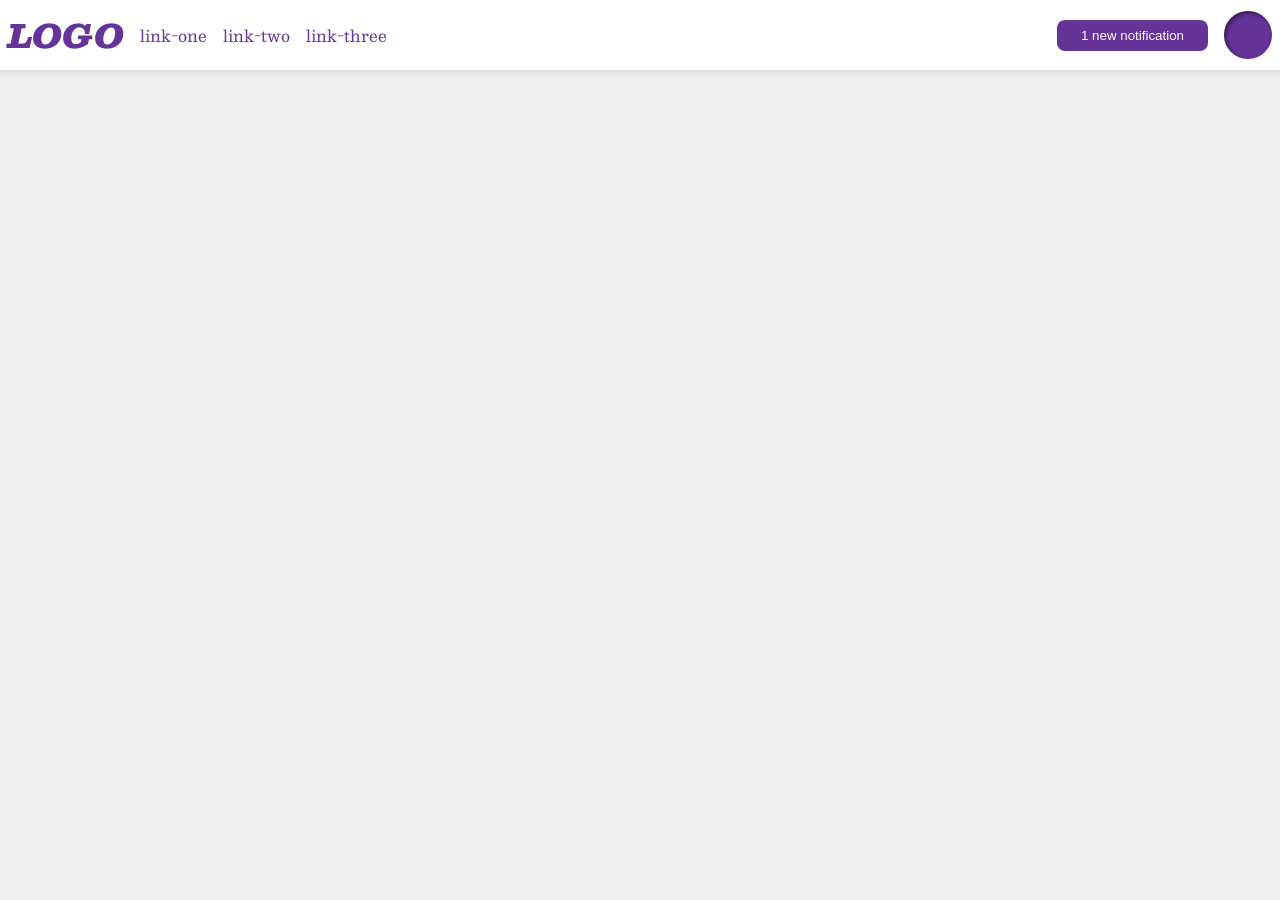
<file: foundations/flex/03-flex-header-2/index.html>
<!DOCTYPE html>
<html lang="en">
  <head>
    <meta charset="UTF-8">
    <meta http-equiv="X-UA-Compatible" content="IE=edge">
    <meta name="viewport" content="width=device-width, initial-scale=1.0">
    <title>Flex Header 2</title>
    <link rel="stylesheet" href="style.css">
  </head>
  <body>
    <div class="header">
      <div class="left-side">
        <div class="logo">
        LOGO
      </div>
      <ul class="links">
        <li><a href="https://google.com">link-one</a></li>
        <li><a href="https://google.com">link-two</a></li>
        <li><a href="https://google.com">link-three</a></li>
      </ul>

      </div>

      
      <div class="right-side">
        <button class="notifications">
        1 new notification
      </button>
      <div class="profile-image"></div>
      </div>
      
      
    </div>
  </body>
</html>
</file>
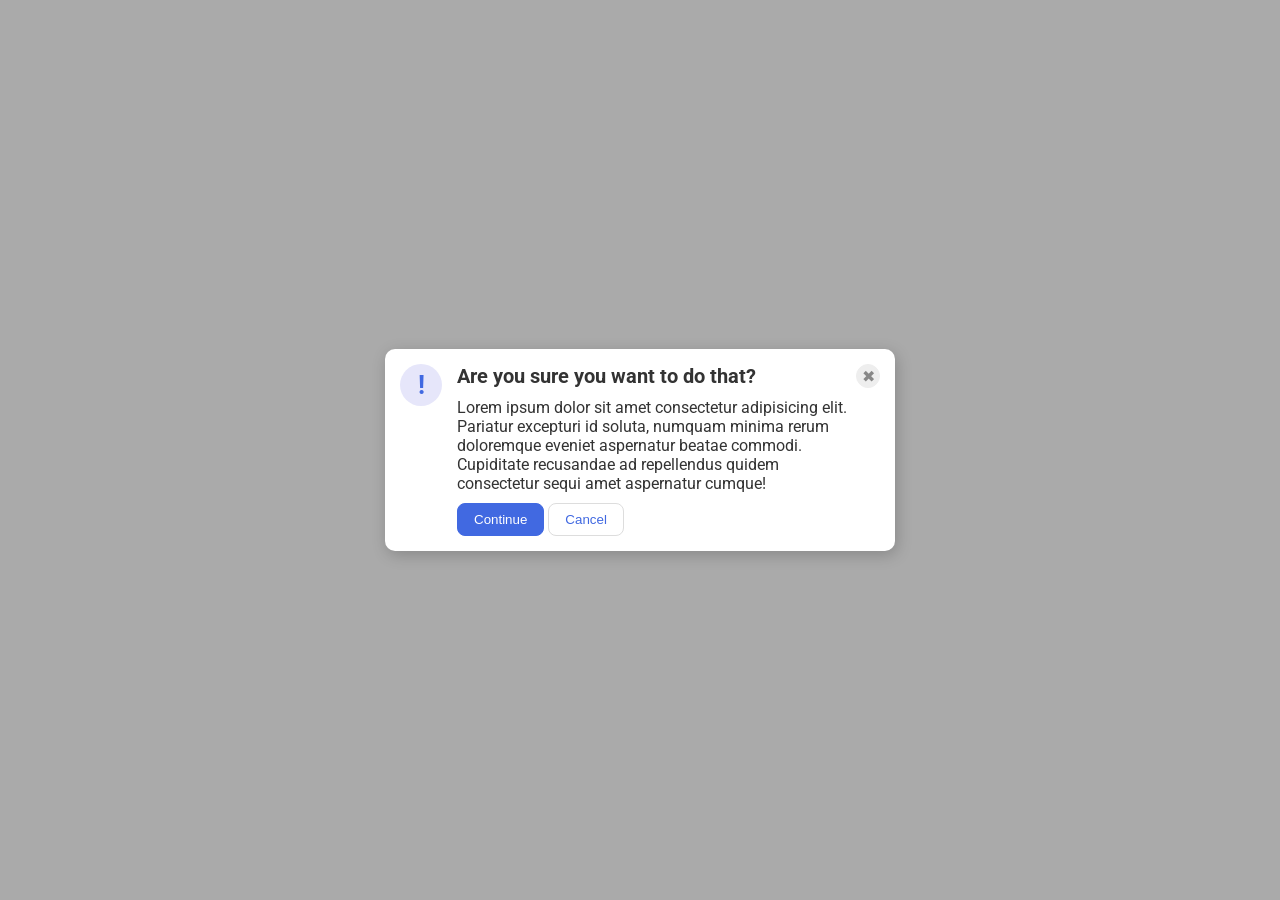
<file: foundations/flex/05-flex-modal/index.html>
<!DOCTYPE html>
<html lang="en">
  <head>
    <meta charset="UTF-8">
    <meta http-equiv="X-UA-Compatible" content="IE=edge">
    <meta name="viewport" content="width=device-width, initial-scale=1.0">
    <link rel="stylesheet" href="style.css">
    <title>Modal</title>
  </head>
  <body>
    <div class="modal">
      <div class="icon">!</div>
      
     
      <div class="middle">
      
        <div class="header"><strong>Are you sure you want to do that?</strong></div>
  
        <div class="text">Lorem ipsum dolor sit amet consectetur adipisicing elit. Pariatur excepturi id soluta, numquam minima rerum doloremque eveniet aspernatur beatae commodi. Cupiditate recusandae ad repellendus quidem consectetur sequi amet aspernatur cumque!</div>

        <div class="button-row">
          <button class="continue">Continue</button>
          <button class="cancel">Cancel</button>
        </div>
      </div>
      <button class="close-button">✖</button>
      
    
    </div>

     
      
      
    </div>
  </body>
</html>
</file>
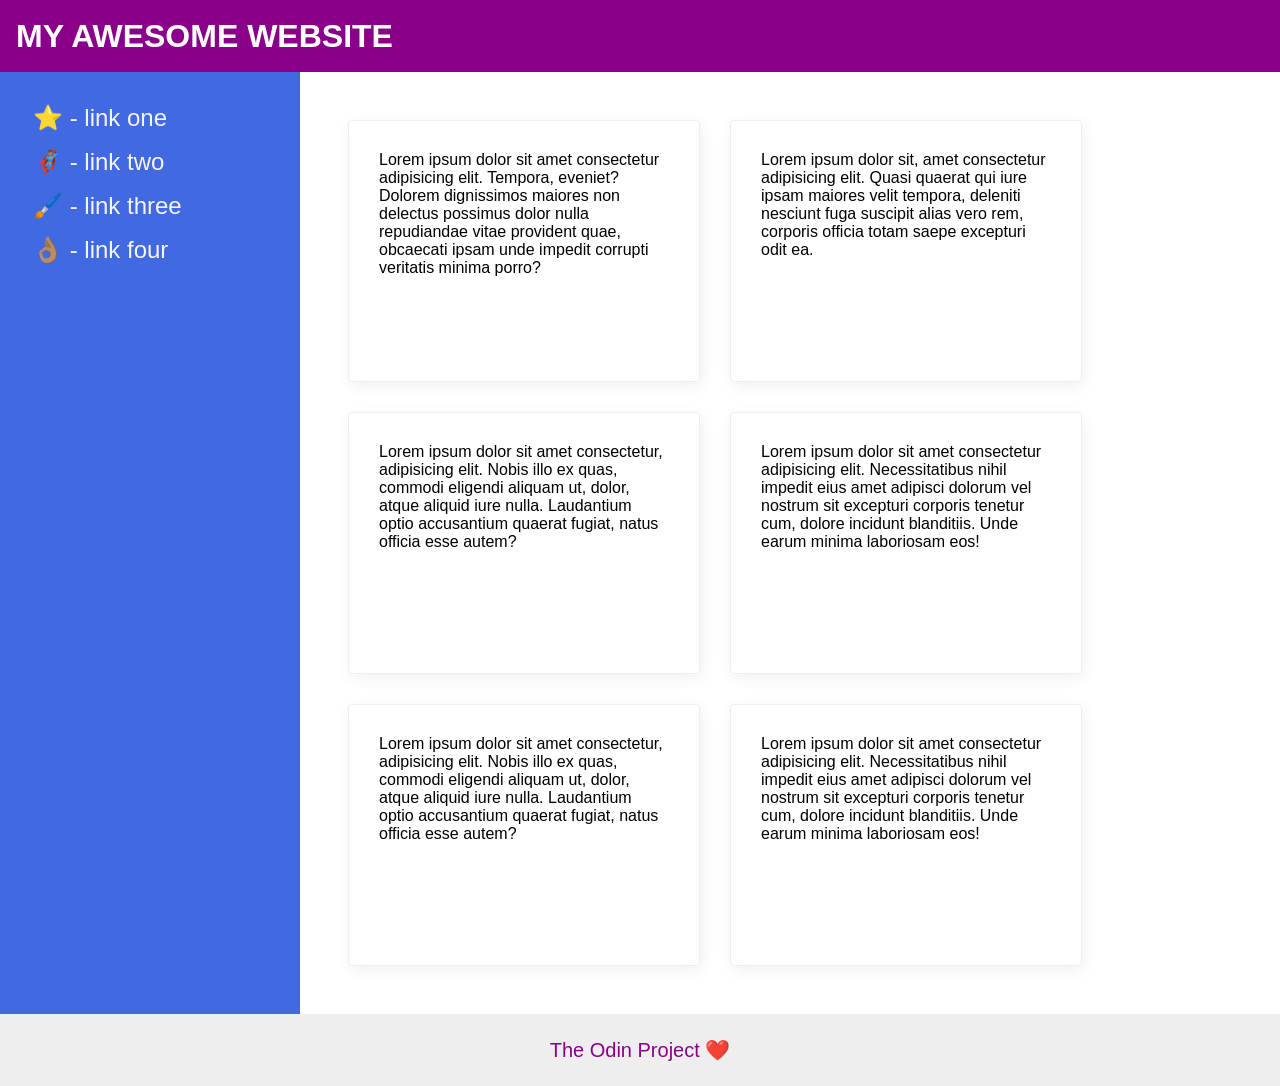
<file: foundations/flex/07-flex-layout-2/index.html>
<!DOCTYPE html>
<html lang="en">
  <head>
    <meta charset="UTF-8">
    <meta http-equiv="X-UA-Compatible" content="IE=edge">
    <meta name="viewport" content="width=device-width, initial-scale=1.0">
    <title>The Holy Grail</title>
    <link rel="stylesheet" href="style.css">
  </head>
  <body>
    <div class="header">
      <h1>MY AWESOME WEBSITE</h1>
      
    </div>
    <div class="container">
      <div class="sidebar">
      <ul>
        <li><a href="#">⭐ - link one</a></li>
        <li><a href="#">🦸🏽‍♂️ - link two</a></li>
        <li><a href="#">🖌️ - link three</a></li>
        <li><a href="#">👌🏽 - link four</a></li>
      </ul>
    </div>

    <div class="card-bar"><div class="card ">Lorem ipsum dolor sit amet consectetur adipisicing elit. Tempora, eveniet? Dolorem dignissimos maiores non delectus possimus dolor nulla repudiandae vitae provident quae, obcaecati ipsam unde impedit corrupti veritatis minima porro?</div>
    <div class="card">Lorem ipsum dolor sit, amet consectetur adipisicing elit. Quasi quaerat qui iure ipsam maiores velit tempora, deleniti nesciunt fuga suscipit alias vero rem, corporis officia totam saepe excepturi odit ea.</div>
    <div class="card">Lorem ipsum dolor sit amet consectetur, adipisicing elit. Nobis illo ex quas, commodi eligendi aliquam ut, dolor, atque aliquid iure nulla. Laudantium optio accusantium quaerat fugiat, natus officia esse autem?</div>
    <div class="card">Lorem ipsum dolor sit amet consectetur adipisicing elit. Necessitatibus nihil impedit eius amet adipisci dolorum vel nostrum sit excepturi corporis tenetur cum, dolore incidunt blanditiis. Unde earum minima laboriosam eos!</div>
    <div class="card">Lorem ipsum dolor sit amet consectetur, adipisicing elit. Nobis illo ex quas, commodi eligendi aliquam ut, dolor, atque aliquid iure nulla. Laudantium optio accusantium quaerat fugiat, natus officia esse autem?</div>
    <div class="card">Lorem ipsum dolor sit amet consectetur adipisicing elit. Necessitatibus nihil impedit eius amet adipisci dolorum vel nostrum sit excepturi corporis tenetur cum, dolore incidunt blanditiis. Unde earum minima laboriosam eos!</div></div>
    </div>
    
    
    
    <div class="footer">
      The Odin Project ❤️
    </div>
  </body>
</html>
</file>
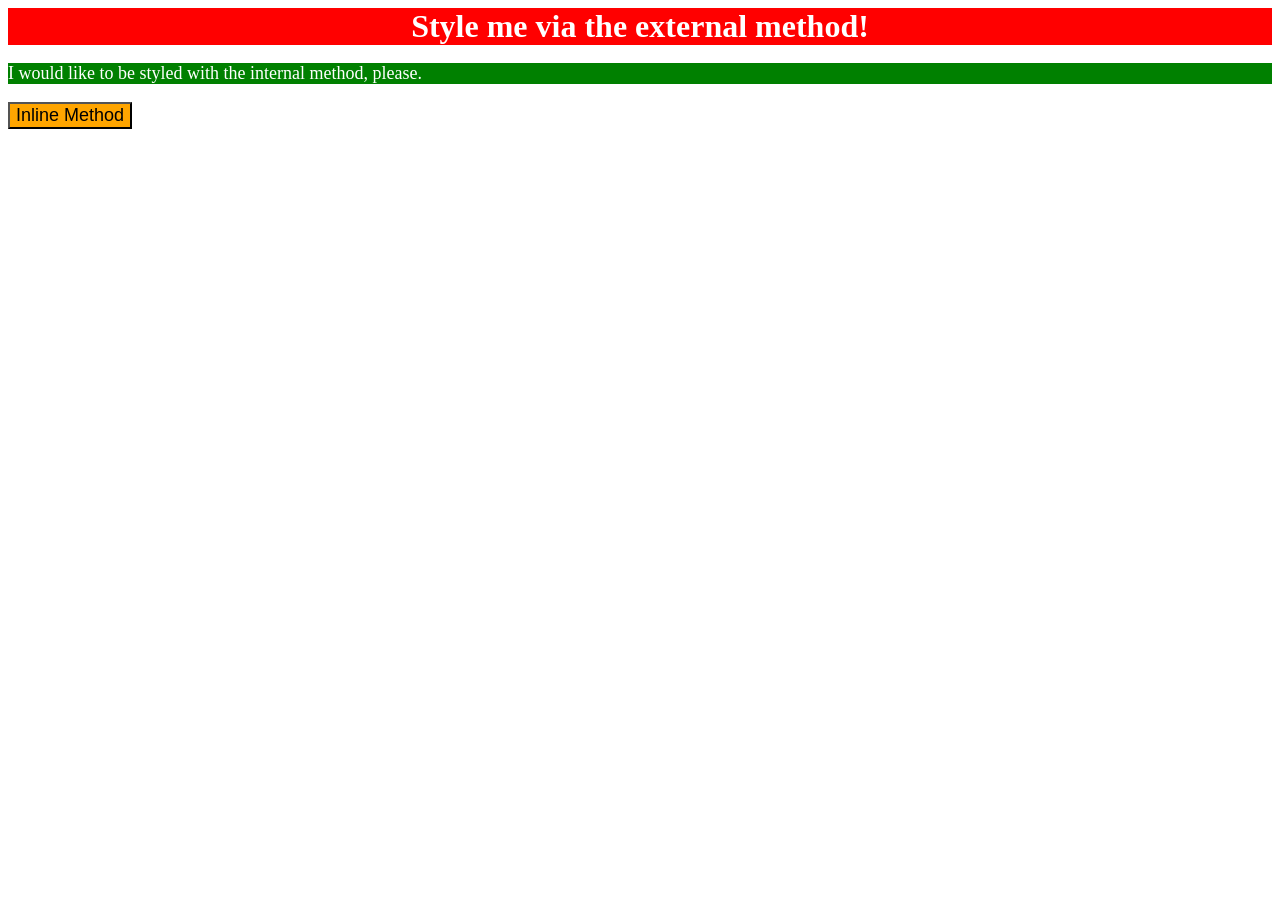
<file: foundations/intro-to-css/01-css-methods/index.html>
<!DOCTYPE html>
<html lang="en">
  <head>
    <meta charset="UTF-8">
    <meta http-equiv="X-UA-Compatible" content="IE=edge">
    <meta name="viewport" content="width=device-width, initial-scale=1.0">
    <title>Methods for Adding CSS</title>
  </head>
  <body>
    <div style="background-color: red;
    color: white;
    font-size: 32px;
    text-align: center;
    font-weight: bold;">Style me via the external method!</div>
    <p style="background-color: green;
    color: white;
    font-size: 18px;">I would like to be styled with the internal method, please.</p>
    <button style="background-color: orange;
    font-size: 18px;">Inline Method</button>
  </body>
</html>
</file>
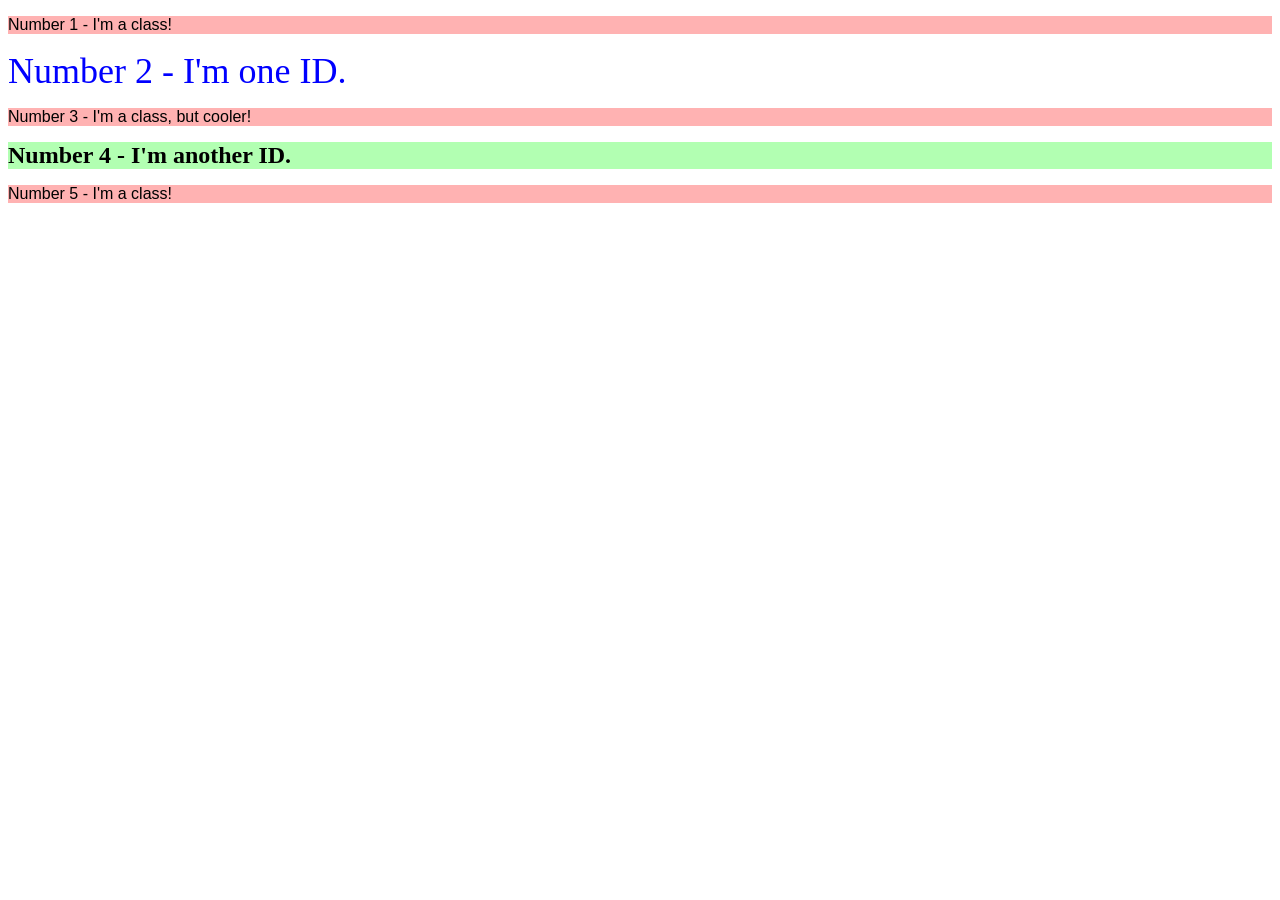
<file: foundations/intro-to-css/02-class-id-selectors/index.html>
<!DOCTYPE html>
<html lang="en">
  <head>
    <meta charset="UTF-8">
    <meta http-equiv="X-UA-Compatible" content="IE=edge">
    <meta name="viewport" content="width=device-width, initial-scale=1.0">
    <title>Class and ID Selectors</title>
    <link rel="stylesheet" href="style.css">
  </head>
  <body>
    <p class="pink" >Number 1 - I'm a class!</p>
    <div id="two">Number 2 - I'm one ID.</div>
    <p class="pink" class="purple">Number 3 - I'm a class, but cooler!</p>
    <div id="four">Number 4 - I'm another ID.</div>
    <p class="pink">Number 5 - I'm a class!</p>
  </body>
</html>
</file>
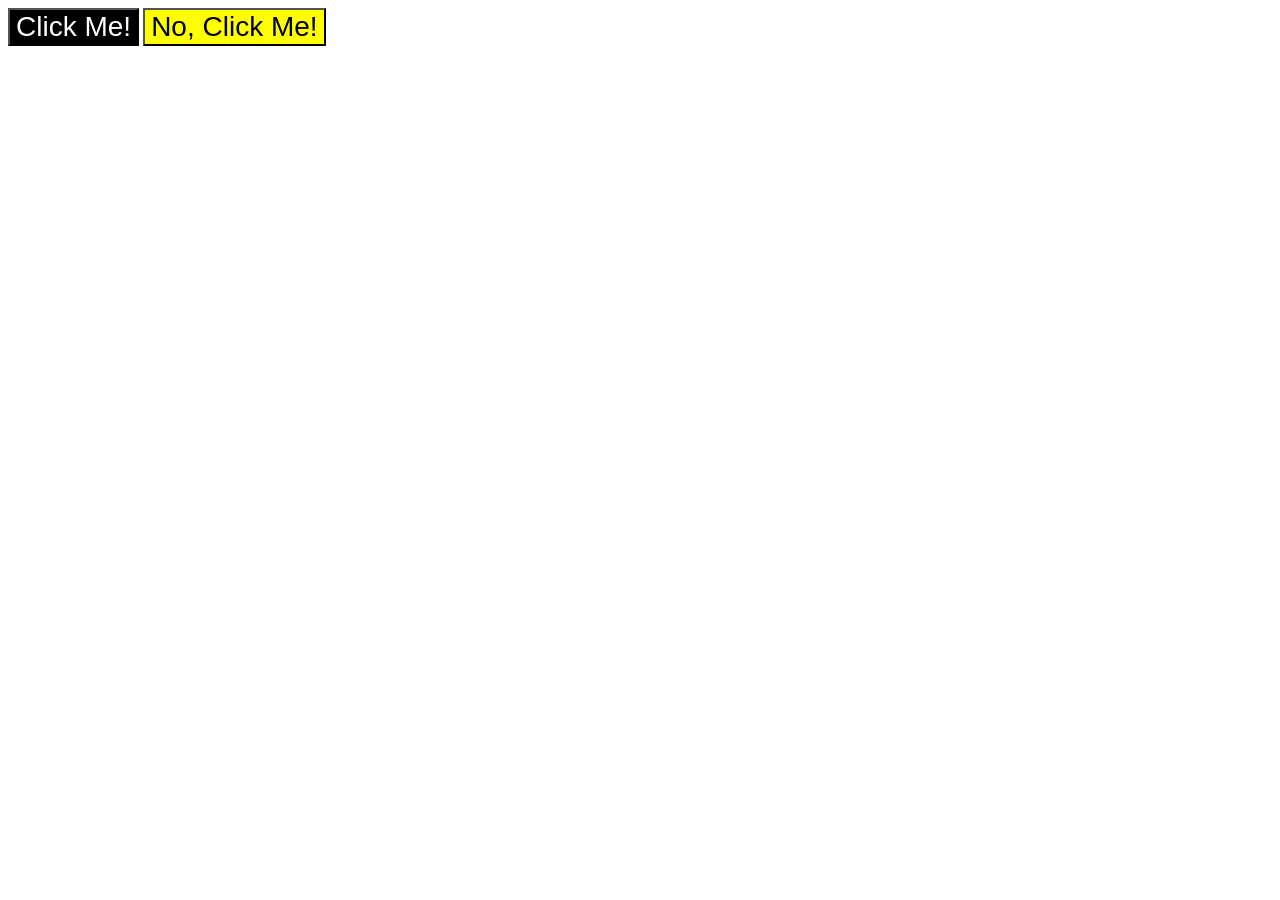
<file: foundations/intro-to-css/03-grouping-selectors/index.html>
<!DOCTYPE html>
<html lang="en">
  <head>
    <meta charset="UTF-8">
    <meta http-equiv="X-UA-Compatible" content="IE=edge">
    <meta name="viewport" content="width=device-width, initial-scale=1.0">
    <title>Grouping Selectors</title>
    <link rel="stylesheet" href="style.css">
  </head>
  <body>
    <button class = "black" >Click Me!</button>
    <button class = "yellow" >No, Click Me!</button>
  </body>
</html>
</file>
<file: foundations/flex/03-flex-header-2/style.css>
/* this is some magical font-importing.  
you'll learn about it later. */
@import url('https://fonts.googleapis.com/css2?family=Besley:ital,wght@0,400;1,900&display=swap');

body {
  margin: 0;
  background: #eee;
  font-family: Besley, serif;
}

.header {
  background: white;
  border-bottom: 1px solid #ddd;
  box-shadow: 0 0 8px rgba(0,0,0,.1);
  display: flex;
  justify-content: space-between;
  align-items: center;
  padding: 8px;

  
}

.profile-image {
  background: rebeccapurple;
  box-shadow: inset 2px 2px 4px rgba(0,0,0,.5);
  border-radius: 50%;
  width: 48px;
  height:  48px;
}

.logo {
  color: rebeccapurple;
  font-size: 32px;
  font-weight: 900;
  font-style: italic;
  
}

button {
  border: none;
  border-radius: 8px;
  background: rebeccapurple;
  color: white;
  padding: 8px 24px;
}

a {
  /* this removes the line under our links */
  text-decoration: none;
  color: rebeccapurple;
}

ul {
  list-style-type: none;
  display: flex;
  gap: 16px;
  margin: 0;
  padding: 0;w

}

.left-side, .right-side{
  display: flex;
  gap: 16px;
  align-items: center;
}
</file>
<file: foundations/flex/05-flex-modal/style.css>
@import url('https://fonts.googleapis.com/css2?family=Roboto:wght@400;700&display=swap');

html, body {
  height: 100%;
}

body {
  font-family: Roboto, sans-serif;
  margin: 0;
  background: #aaa;
  color: #333;
  /* I'll give you this one for free lol */
  display: flex;
  align-items: center;
  justify-content: center;
}

.modal {
  background: white;
  width: 480px;
  border-radius: 10px;
  box-shadow: 2px 4px 16px rgba(0,0,0,.2); 
  display: flex;
  justify-content: center;
  padding: 15px;
}

.icon {
  color: royalblue;
  font-size: 26px;
  font-weight: 700;
  background: lavender;
  width: 42px;
  height: 42px;
  border-radius: 50%;
  display: flex;
  align-items: center;
  justify-content: center;
  flex-shrink: 0;
}

.close-button {
  background: #eee;
  border-radius: 50%;
  color: #888;
  font-weight: 400;
  font-size: 16px;
  height: 24px;
  width: 24px;
  display: flex;
  align-items: center;
  justify-content: center;
  border: 1px solid #eee;
  padding: 0;
}

button {
  cursor: pointer;
  padding: 8px 16px;
  border-radius: 8px;
}

button.continue {
  background: royalblue;
  border: 1px solid royalblue;
  color: white;
  flex-shrink: 0;
}

button.cancel {
  background: white;
  border: 1px solid #ddd;
  color: royalblue;
  flex-shrink: 0;
}
.close-button{
  flex-shrink: 0;
}
.middle{
  display: flex;
  flex-direction: column;
  gap: 10px;
  padding-left: 15px;
}
.header{
  font-size: 20px;
}
</file>
<file: foundations/flex/07-flex-layout-2/style.css>
body {
  font-family: -apple-system, BlinkMacSystemFont, 'Segoe UI', Roboto, Oxygen, Ubuntu, Cantarell, 'Open Sans', 'Helvetica Neue', sans-serif;
  margin: 0;
  height: 100vh;
  padding: 0;
  display: flex;
  flex-direction: column;
  box-sizing: border-box;

}

.header {
  height: 72px;
  background: darkmagenta;
  color: white;
  display: flex;
  align-items: center;
  flex-shrink: 0;

}
h1{
  padding-left: 16px;
  font-family:Impact, Haettenschweiler, 'Arial Narrow Bold', sans-serif;
  font-weight: 900;
  font-size: 32px;
  
}

.footer {
  height: 72px;
  background: #eee;
  color: darkmagenta;
  display: flex;
  margin-top: auto;
  align-items: center;
  justify-content: center;
  flex-shrink: 0;
  font-size: 20px;
}
.container{
  display: flex;
  flex: 1;

}

.sidebar {
  
  background: royalblue;
  box-sizing: border-box;
  flex: 0 0 300px;
  padding: 16px;
  
}

.card {
  border: 1px solid #eee;
  box-shadow: 2px 4px 16px rgba(0,0,0,.06);
  border-radius: 4px;
  flex: 0 1 290px;
  flex-direction: column;
  padding: 30px;
  min-height: 200px;
  
}
.card-bar{
  display: flex;
  flex-wrap: wrap;
  gap: 30px;
  padding: 48px;
  overflow-y: auto;
  
}
a {
  text-decoration: none;
  color: whitesmoke;
  flex: 1;
  
}
li {
  list-style-type: none;
  font-size: 24px;
  margin-bottom: 16px;
}

ul {
  padding-left: 17px;
  
}
</file>
<file: foundations/intro-to-css/02-class-id-selectors/style.css>
.pink {
    background-color: rgba(255, 0, 0, 0.3);
    font-family: Verdana, Geneva, Tahoma, sans-serif ;
}   
#two {
    color: rgb(0, 0, 255);
    font-size: 36px;
}
.purple {
    font-size: 24px;
}
#four{
    background-color: rgba(0, 255, 0, 0.3);
    font-size: 24px;
    font-weight: bold;
}
</file>
<file: foundations/intro-to-css/03-grouping-selectors/style.css>
.black,.yellow {
    font-size: 28px;
    font-family: Helvetica, 'Times New Roman', sans-serif;
}
.black {
    background-color: black;
    color: white;
}
.yellow {
    background-color: yellow;
}
</file>
